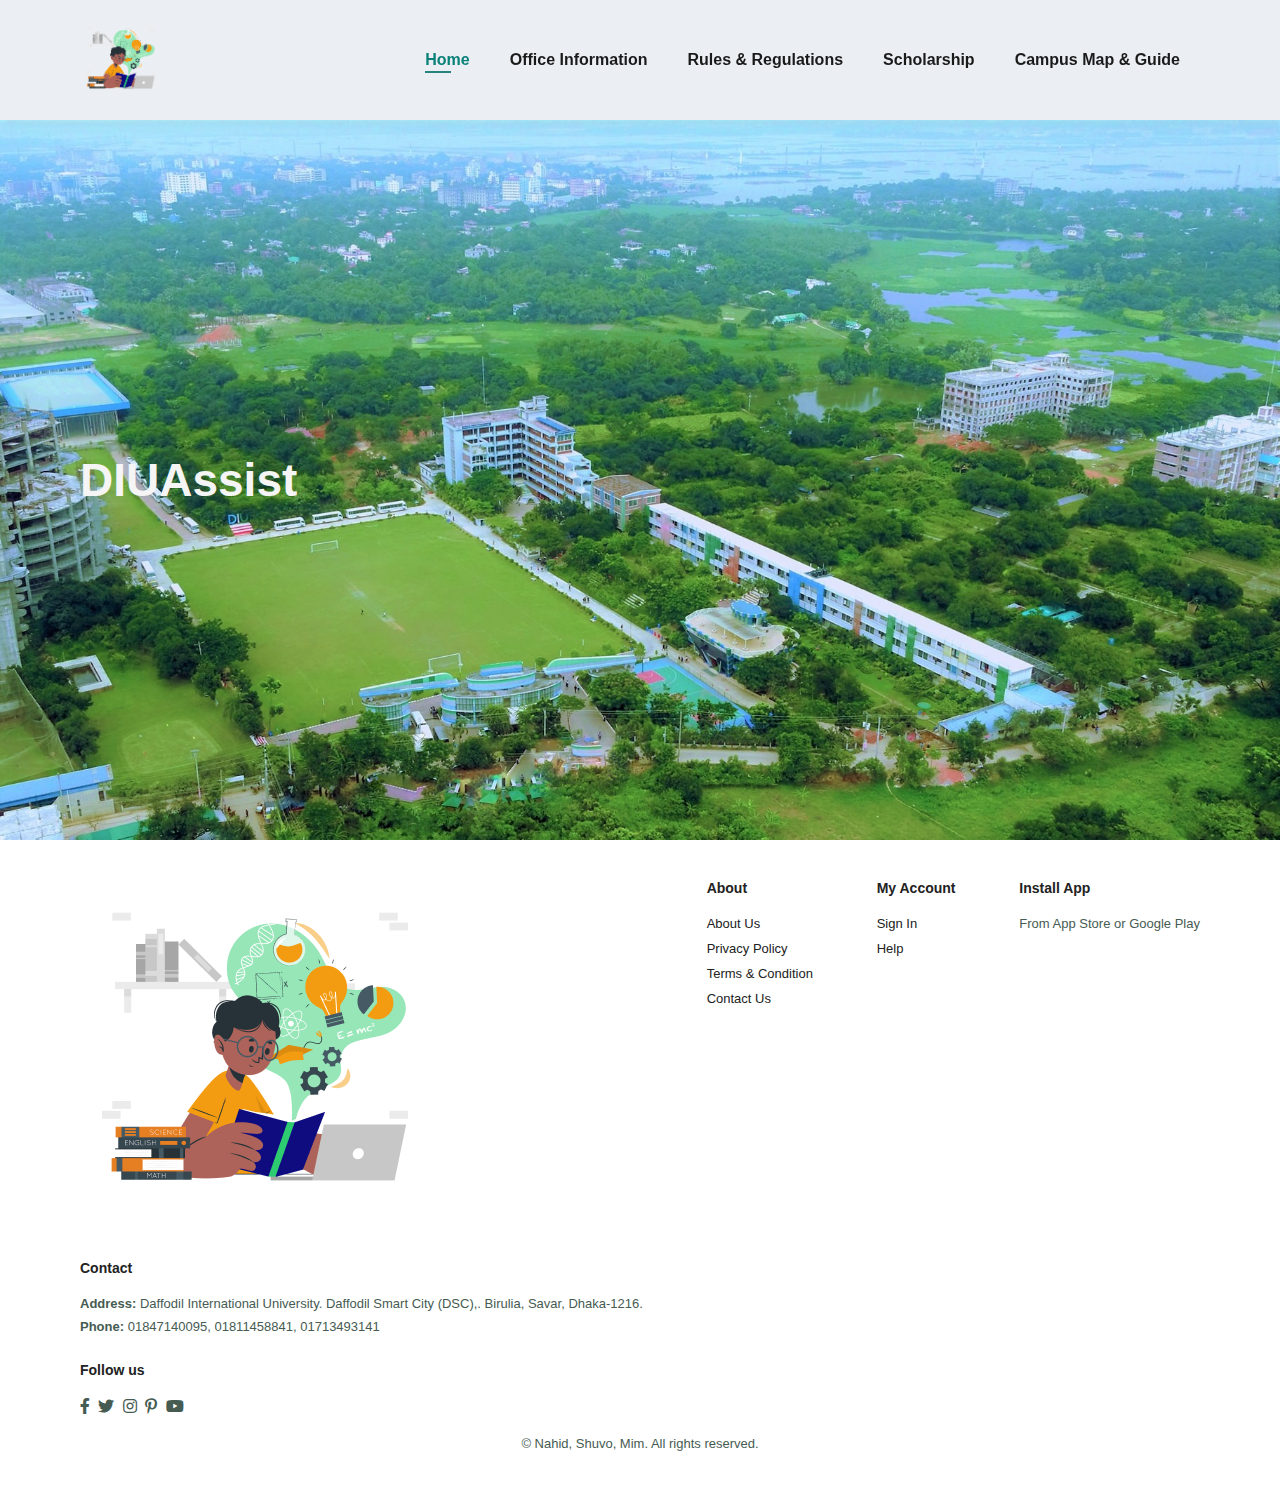
<file: SP_3_P/index.html>
<html lang="en">
<head>
    <meta charset="UTF-8">
    <meta http-equiv="X-UA-Compatible" content="IE=edge">
    <meta name="viewport" content="width=device-width, initial-scale=1.0">
    <title>Ecommerce Website</title>
    <link rel="stylesheet" href="https://pro.fontawesome.com/releases/v5.10.0/css/all.css"/>
    <link rel="stylesheet" href="style.css">
</head>
<body>
    <section id="header">
        <a href="#"><img src="img/logo.png" height = "80" weight = "80" class="logo" alt=""></a>

        <div>
            <ul id="navbar">
                <li><a class="active" href="index.html">Home</a></li>
                <li><a href="office.html">Office Information</a></li>
                <li><a href="rules.html">Rules & Regulations</a></li>
                <li><a href="scolarship.html">Scholarship</a></li>
                <li><a href="campus.html">Campus Map & Guide</a></li>
                <a href="#" id="close"><i class="far fa-times"></i></a>
            </ul>
        </div>
        
    </section>
    <section id="hero">
        <h2>DIUAssist</h2>  
    </section>

    <footer class="section-p1">
        <div class="col">
            <img class="logo" src="img/logo.png" alt="">
            <h4>Contact</h4>
            <p><strong>Address: </strong>Daffodil International University. Daffodil Smart City (DSC),. Birulia, Savar, Dhaka-1216.</p>
            <p><strong>Phone: </strong>01847140095, 01811458841, 01713493141</p>
            <div class="follow">
                <h4>Follow us</h4>
                <div class="icon">
                    <i class="fab fa-facebook-f"></i>
                    <i class="fab fa-twitter"></i>
                    <i class="fab fa-instagram"></i>
                    <i class="fab fa-pinterest-p"></i>
                    <i class="fab fa-youtube"></i>
                </div>
            </div>
        </div>

        <div class="col">
            <h4>About</h4>
            <a href="#">About Us</a>
            <a href="#">Privacy Policy</a>
            <a href="#">Terms & Condition</a>
            <a href="#">Contact Us</a>
        </div>

        <div class="col">
            <h4>My Account</h4>
            <a href="#">Sign In</a>
            <a href="#">Help</a>
        </div>

        <div class="col install">
            <h4>Install App</h4>
            <p>From App Store or Google Play</p>
            <div class="row">
            </div>
        </div>

        <div class="copyright">
            <p> &copy; Nahid, Shuvo, Mim. All rights reserved.</p>
        </div>
    </footer>

    <script src="script.js"></script>
</body>
</html>
</file>
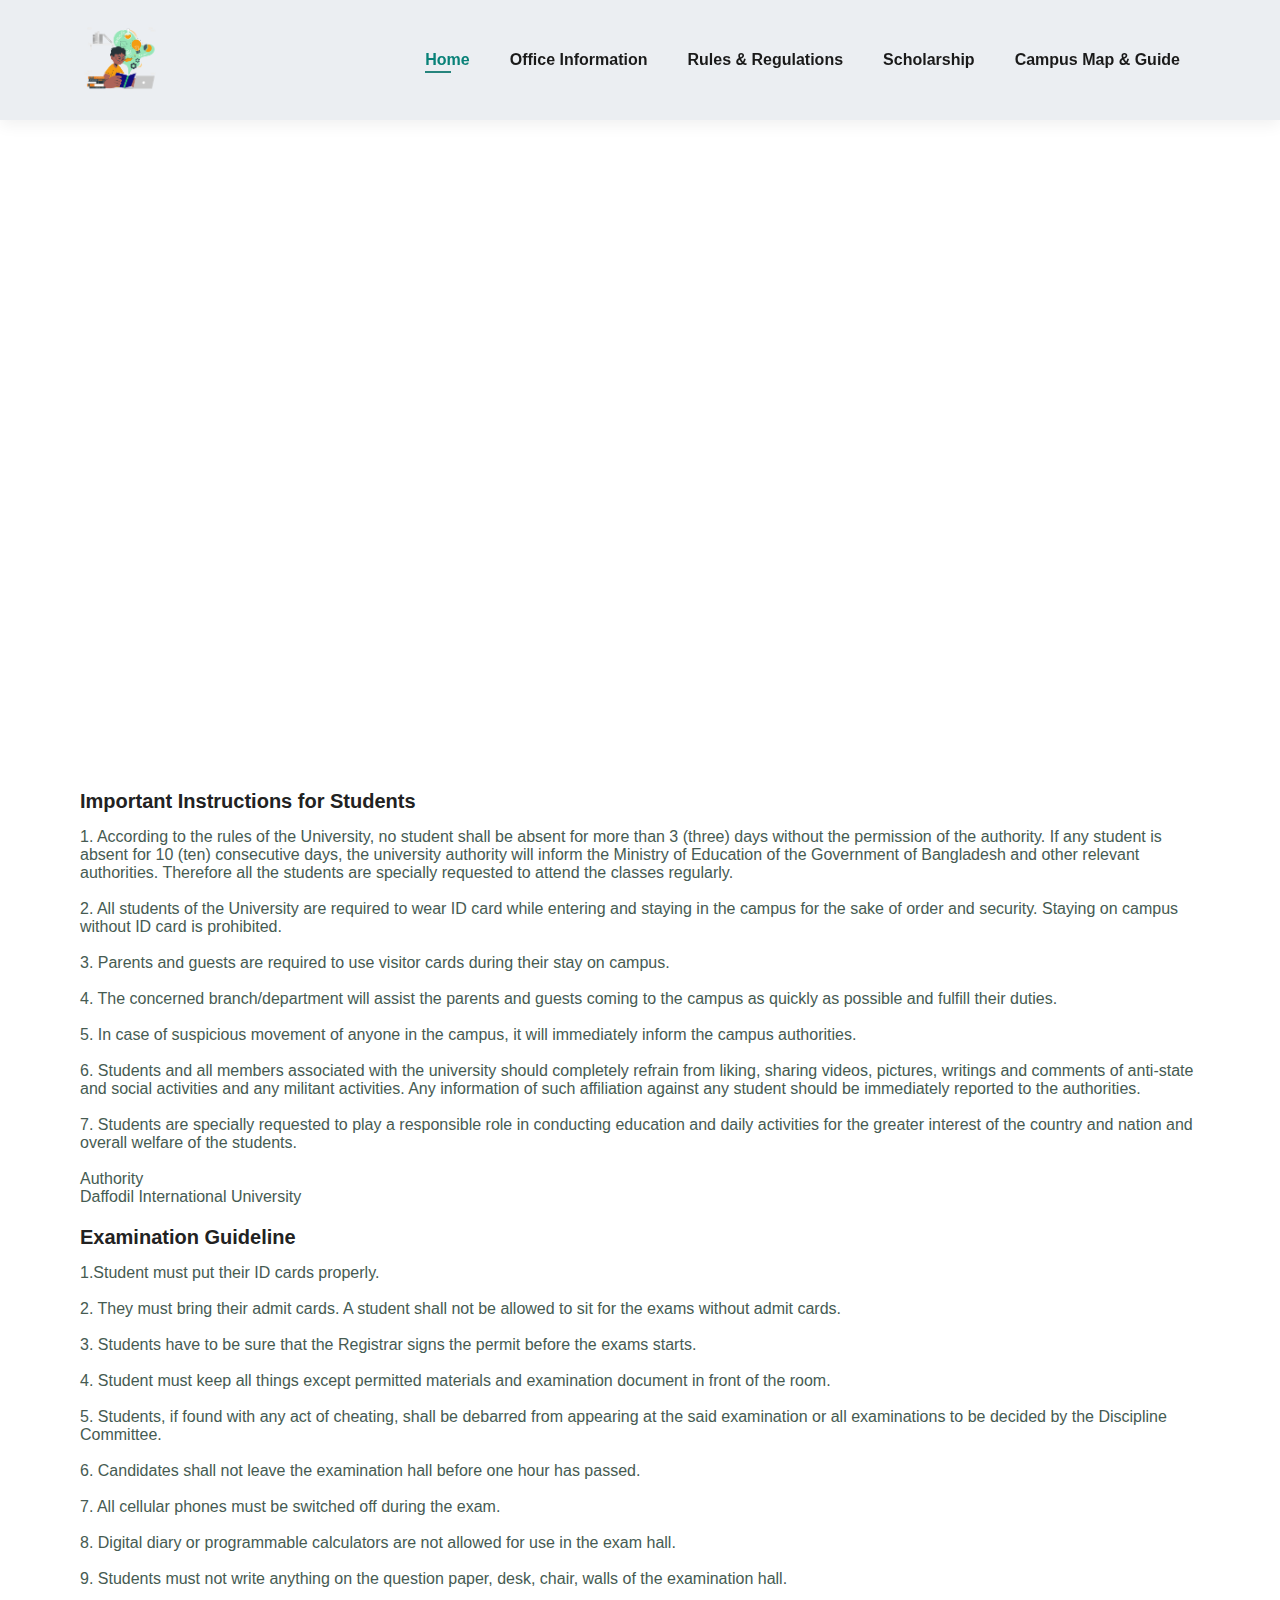
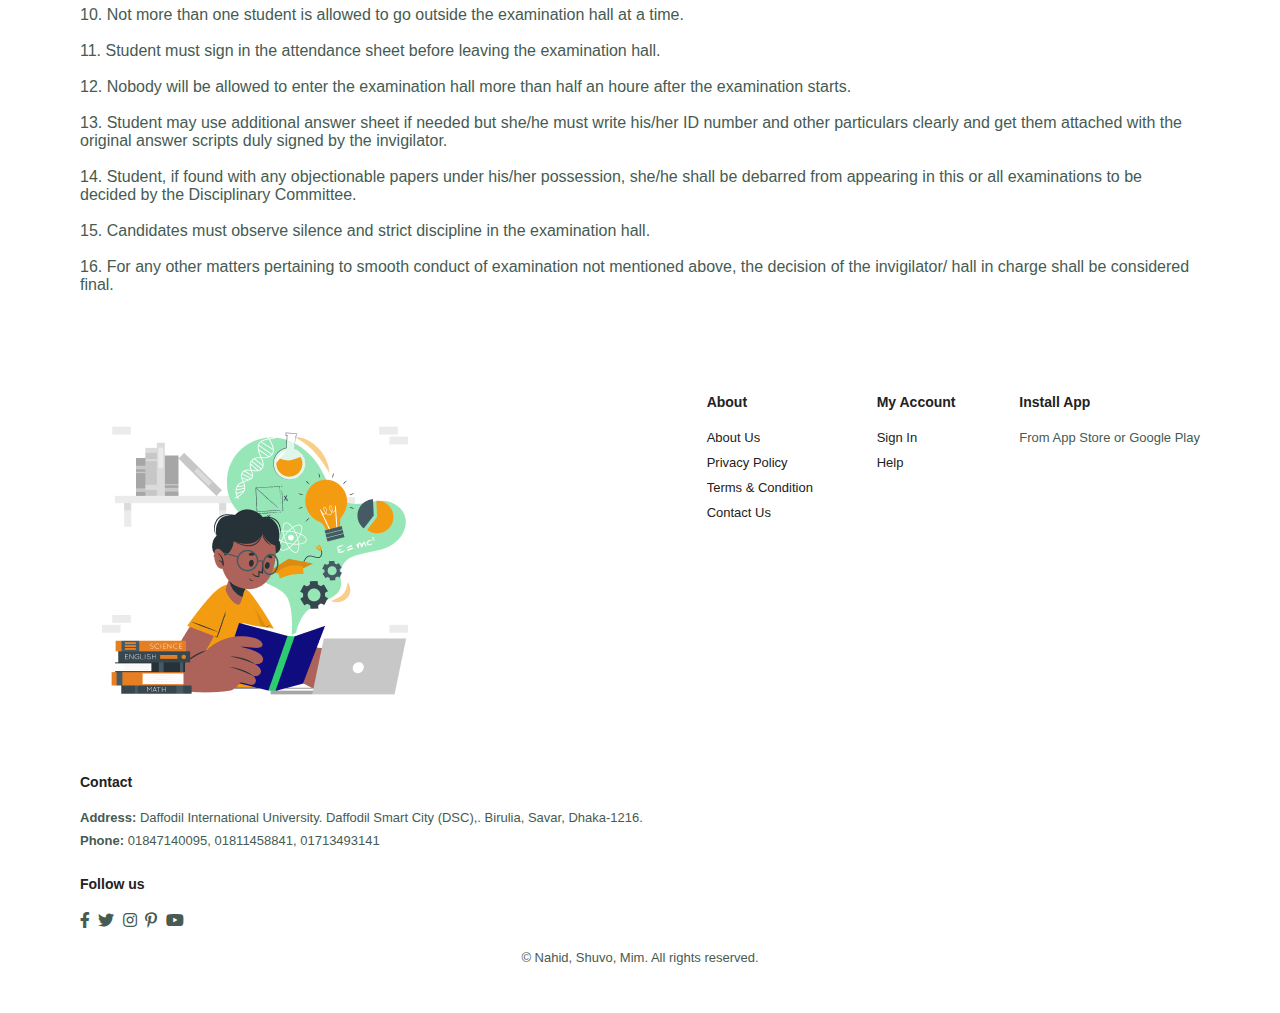
<file: SP_3_P/campus.html>
<html lang="en">
<head>
    <meta charset="UTF-8">
    <meta http-equiv="X-UA-Compatible" content="IE=edge">
    <meta name="viewport" content="width=device-width, initial-scale=1.0">
    <title>Ecommerce Website</title>
    <link rel="stylesheet" href="https://pro.fontawesome.com/releases/v5.10.0/css/all.css"/>
    <link rel="stylesheet" href="style.css">
</head>
<body>
    <section id="header">
        <a href="#"><img src="img/logo.png" height = "80" weight = "80" class="logo" alt=""></a>

        
        <div>
            <ul id="navbar">
                <li><a class="active" href="index.html">Home</a></li>
                <li><a href="office.html">Office Information</a></li>
                <li><a href="rules.html">Rules & Regulations</a></li>
                <li><a href="scolarship.html">Scholarship</a></li>
                <li><a href="campus.html">Campus Map & Guide</a></li>
                <a href="#" id="close"><i class="far fa-times"></i></a>
            </ul>
        </div>

    </section>

    <iframe src="https://www.google.com/maps/embed?pb=!1m14!1m8!1m3!1d58374.32318901728!2d90.320302!3d23.875601!3m2!1i1024!2i768!4f13.1!3m3!1m2!1s0x3755c23dd12bbc75%3A0x313d214552eabe56!2sDaffodil%20Smart%20City!5e0!3m2!1sen!2sbd!4v1716543269760!5m2!1sen!2sbd" width="100%" height="70%" style="border:0;" allowfullscreen="" loading="lazy" referrerpolicy="no-referrer-when-downgrade"></iframe>
    
    <section class="section-p1">
        <div class="col">
            <h4>Important Instructions for Students</h4>
            <p>1. According to the rules of the University, no student shall be absent for more than 3 (three) days without the permission of the authority. If any student is absent for 10 (ten) consecutive days, the university authority will inform the Ministry of Education of the Government of Bangladesh and other relevant authorities. Therefore all the students are specially requested to attend the classes regularly.<br><br>2. All students of the University are required to wear ID card while entering and staying in the campus for the sake of order and security. Staying on campus without ID card is prohibited.<br><br>

                3. Parents and guests are required to use visitor cards during their stay on campus.<br><br>4. The concerned branch/department will assist the parents and guests coming to the campus as quickly as possible and fulfill their duties.<br><br>

                5. In case of suspicious movement of anyone in the campus, it will immediately inform the campus authorities.<br><br>6. Students and all members associated with the university should completely refrain from liking, sharing videos, pictures, writings and comments of anti-state and social activities and any militant activities. Any information of such affiliation against any student should be immediately reported to the authorities.<br><br>7. Students are specially requested to play a responsible role in conducting education and daily activities for the greater interest of the country and nation and overall welfare of the students.<br><br>

                Authority<br>
                Daffodil International University</p>
            <h4>Examination Guideline</h4>
            <p>1.Student must put their ID cards properly.<br><br>
               2. They must bring their admit cards. A student shall not be allowed to sit for the exams without admit cards.<br><br>
               3. Students have to be sure that the Registrar signs the permit before the exams starts.<br><br>
               4. Student must keep all things except permitted materials and examination document in front of the room.<br><br>
               5. Students, if found with any act of cheating, shall be debarred from appearing at the said examination or all examinations to be decided by the Discipline Committee.<br><br>
               6. Candidates shall not leave the examination hall before one hour has passed.<br><br>
               7. All cellular phones must be switched off during the exam.<br><br>
               8. Digital diary or programmable calculators are not allowed for use in the exam hall.<br><br>
               9. Students must not write anything on the question paper, desk, chair, walls of the examination hall.<br><br>
               10. Not more than one student is allowed to go outside the examination hall at a time.<br><br>
               11. Student must sign in the attendance sheet before leaving the examination hall.<br><br>
               12. Nobody will be allowed to enter the examination hall more than half an houre after the examination starts.<br><br>
               13. Student may use additional answer sheet if needed but she/he must write his/her ID number and other particulars clearly and get them attached with the original answer scripts duly signed by the invigilator.<br><br>
               14. Student, if found with any objectionable papers under his/her possession, she/he shall be debarred from appearing in this or all examinations to be decided by the Disciplinary Committee.<br><br>
               15. Candidates must observe silence and strict discipline in the examination hall.<br><br>
               16. For any other matters pertaining to smooth conduct of examination not mentioned above, the decision of the invigilator/ hall in charge shall be considered final.</p>
            
     </section>
    
    
     <footer class="section-p1">
         <div class="col">
             <img class="logo" src="img/logo.png" alt="">
             <h4>Contact</h4>
             <p><strong>Address: </strong>Daffodil International University. Daffodil Smart City (DSC),. Birulia, Savar, Dhaka-1216.</p>
             <p><strong>Phone: </strong>01847140095, 01811458841, 01713493141</p>
             <div class="follow">
                 <h4>Follow us</h4>
                 <div class="icon">
                     <i class="fab fa-facebook-f"></i>
                     <i class="fab fa-twitter"></i>
                     <i class="fab fa-instagram"></i>
                     <i class="fab fa-pinterest-p"></i>
                     <i class="fab fa-youtube"></i>
                 </div>
             </div>
         </div>
    
         <div class="col">
             <h4>About</h4>
             <a href="#">About Us</a>
             <a href="#">Privacy Policy</a>
             <a href="#">Terms & Condition</a>
             <a href="#">Contact Us</a>
         </div>
    
         <div class="col">
             <h4>My Account</h4>
             <a href="#">Sign In</a>
             <a href="#">Help</a>
         </div>
    
         <div class="col install">
             <h4>Install App</h4>
             <p>From App Store or Google Play</p>
             <div class="row">
             </div>
         </div>
    
         <div class="copyright">
             <p> &copy; Nahid, Shuvo, Mim. All rights reserved.</p>
         </div>
     </footer>
    
     <script src="script.js"></script>
    </body>
    </html>
</file>
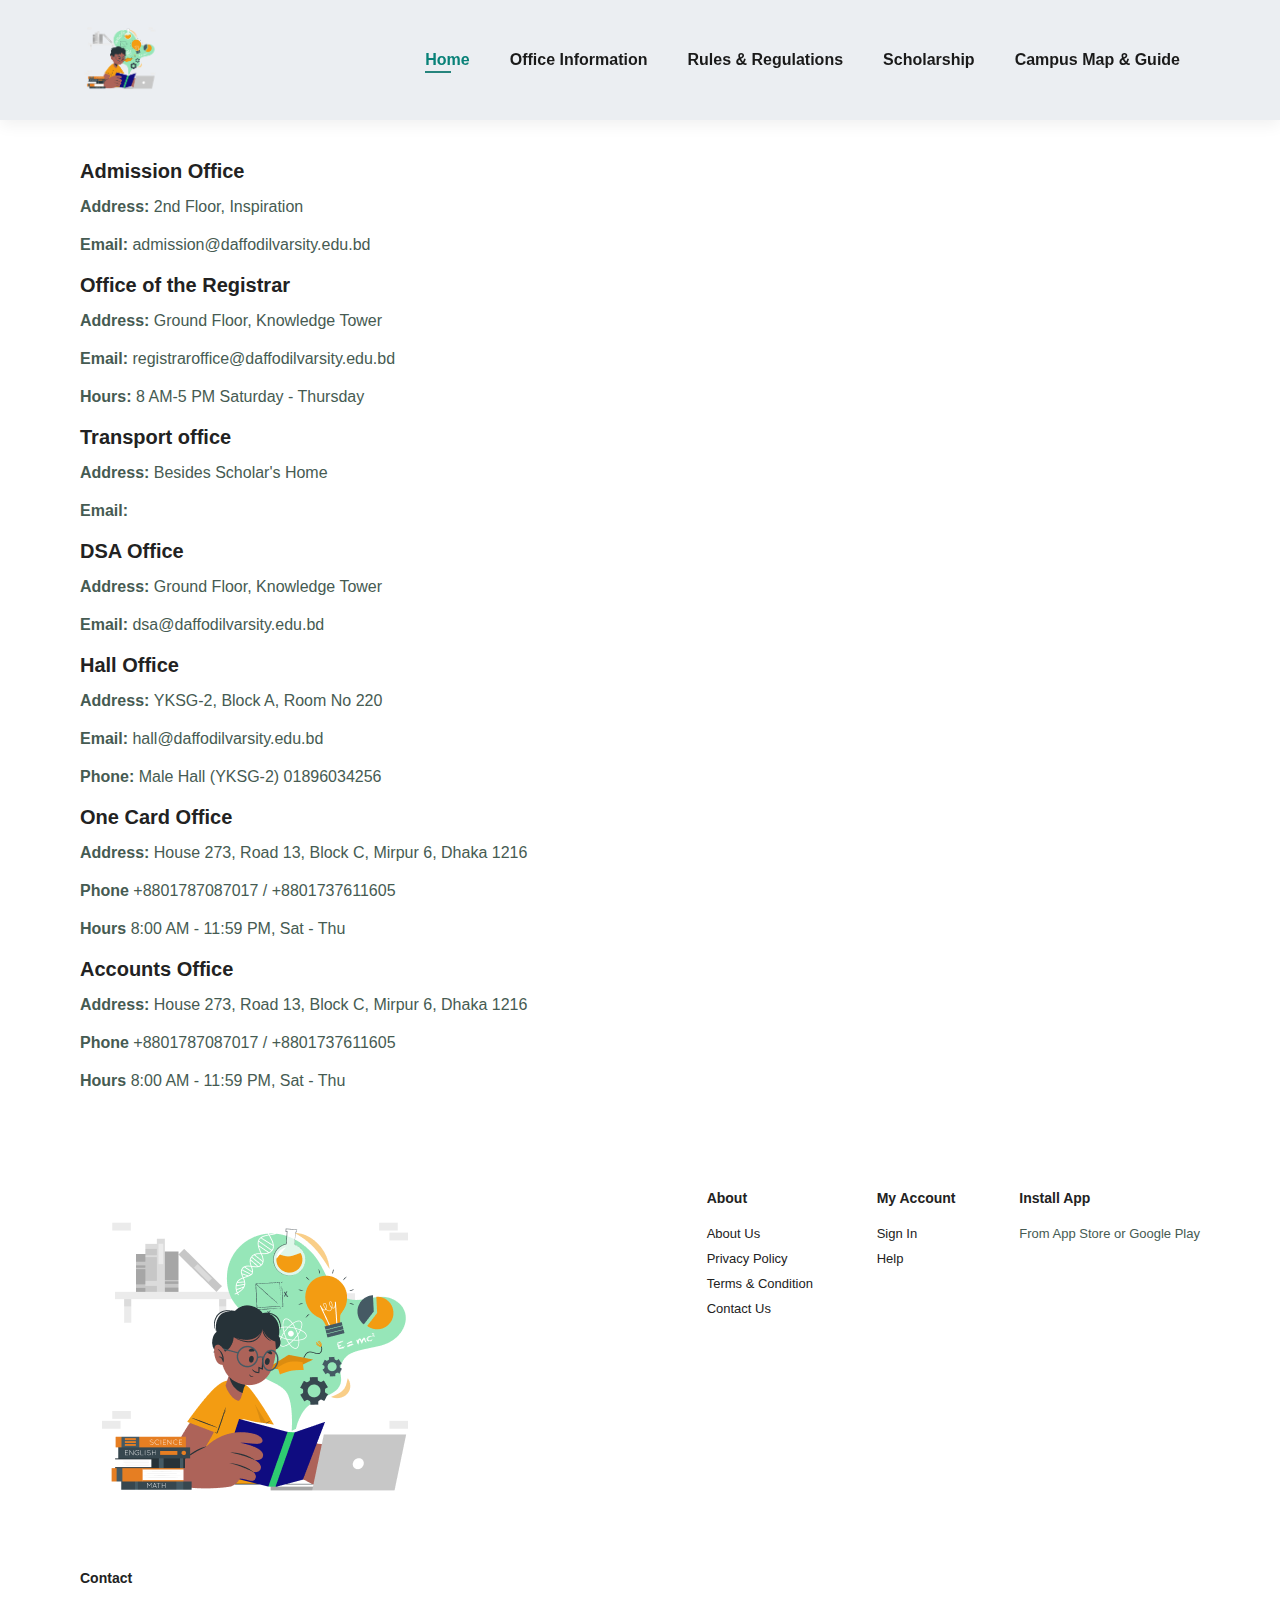
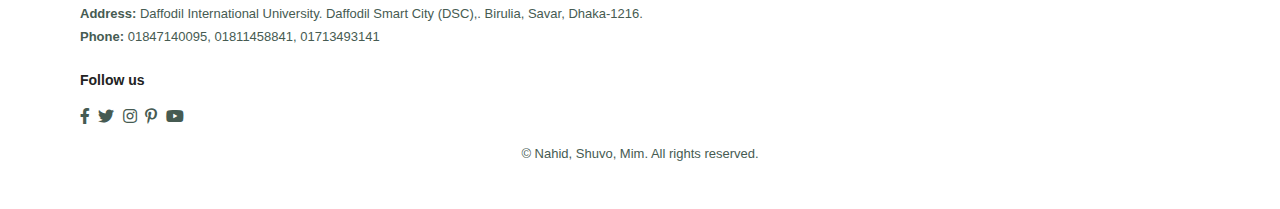
<file: SP_3_P/office.html>
<html lang="en">
<head>
    <meta charset="UTF-8">
    <meta http-equiv="X-UA-Compatible" content="IE=edge">
    <meta name="viewport" content="width=device-width, initial-scale=1.0">
    <title>Ecommerce Website</title>
    <link rel="stylesheet" href="https://pro.fontawesome.com/releases/v5.10.0/css/all.css"/>
    <link rel="stylesheet" href="style.css">
</head>
<body>
    <section id="header">
        <a href="#"><img src="img/logo.png" height = "80" weight = "80" class="logo" alt=""></a>

       
        <div>
            <ul id="navbar">
                <li><a class="active" href="index.html">Home</a></li>
                <li><a href="office.html">Office Information</a></li>
                <li><a href="rules.html">Rules & Regulations</a></li>
                <li><a href="scolarship.html">Scholarship</a></li>
                <li><a href="campus.html">Campus Map & Guide</a></li>
                <a href="#" id="close"><i class="far fa-times"></i></a>
            </ul>
        </div>

    </section>

   
   <section class="section-p1">
       <div class="col">
           <h4>Admission Office</h4>
           <p><strong>Address: </strong>2nd Floor, Inspiration</p>
           <p><strong>Email: </strong>admission@daffodilvarsity.edu.bd</p>
          
           <h4>Office of the Registrar</h4>
           <p><strong>Address: </strong>Ground Floor, Knowledge Tower</p>
           <p><strong>Email: </strong>registraroffice@daffodilvarsity.edu.bd</p>
           <p><strong>Hours: </strong> 8 AM-5 PM Saturday - Thursday</p>
           
           <h4>Transport office</h4>
           <p><strong>Address: </strong>Besides Scholar's Home</p>
           <p><strong>Email: </strong></p>
        
           <h4>DSA Office</h4>
           <p><strong>Address: </strong>Ground Floor, Knowledge Tower</p>
           <p><strong>Email: </strong>dsa@daffodilvarsity.edu.bd</p>
           
           <h4>Hall Office</h4>
           <p><strong>Address: </strong>YKSG-2, Block A, Room No 220</p>
           <p><strong>Email: </strong>hall@daffodilvarsity.edu.bd</p>
           <p><strong>Phone: </strong>Male Hall (YKSG-2) 01896034256</p>
        

           <h4>One Card Office</h4>
           <p><strong>Address: </strong>House 273, Road 13, Block C, Mirpur 6, Dhaka 1216</p>
           <p><strong>Phone</strong> +8801787087017 / +8801737611605</p>
           <p><strong>Hours</strong> 8:00 AM - 11:59 PM, Sat - Thu</p>

           <h4>Accounts Office</h4>
           <p><strong>Address: </strong>House 273, Road 13, Block C, Mirpur 6, Dhaka 1216</p>
           <p><strong>Phone</strong> +8801787087017 / +8801737611605</p>
           <p><strong>Hours</strong> 8:00 AM - 11:59 PM, Sat - Thu</p>
       </div>
    </section>


    <footer class="section-p1">
        <div class="col">
            <img class="logo" src="img/logo.png" alt="">
            <h4>Contact</h4>
            <p><strong>Address: </strong>Daffodil International University. Daffodil Smart City (DSC),. Birulia, Savar, Dhaka-1216.</p>
            <p><strong>Phone: </strong>01847140095, 01811458841, 01713493141</p>
            <div class="follow">
                <h4>Follow us</h4>
                <div class="icon">
                    <i class="fab fa-facebook-f"></i>
                    <i class="fab fa-twitter"></i>
                    <i class="fab fa-instagram"></i>
                    <i class="fab fa-pinterest-p"></i>
                    <i class="fab fa-youtube"></i>
                </div>
            </div>
        </div>

        <div class="col">
            <h4>About</h4>
            <a href="#">About Us</a>
            <a href="#">Privacy Policy</a>
            <a href="#">Terms & Condition</a>
            <a href="#">Contact Us</a>
        </div>

        <div class="col">
            <h4>My Account</h4>
            <a href="#">Sign In</a>
            <a href="#">Help</a>
        </div>

        <div class="col install">
            <h4>Install App</h4>
            <p>From App Store or Google Play</p>
            <div class="row">
            </div>
        </div>

        <div class="copyright">
            <p> &copy; Nahid, Shuvo, Mim. All rights reserved.</p>
        </div>
    </footer>

    <script src="script.js"></script>
</body>
</html>
</file>
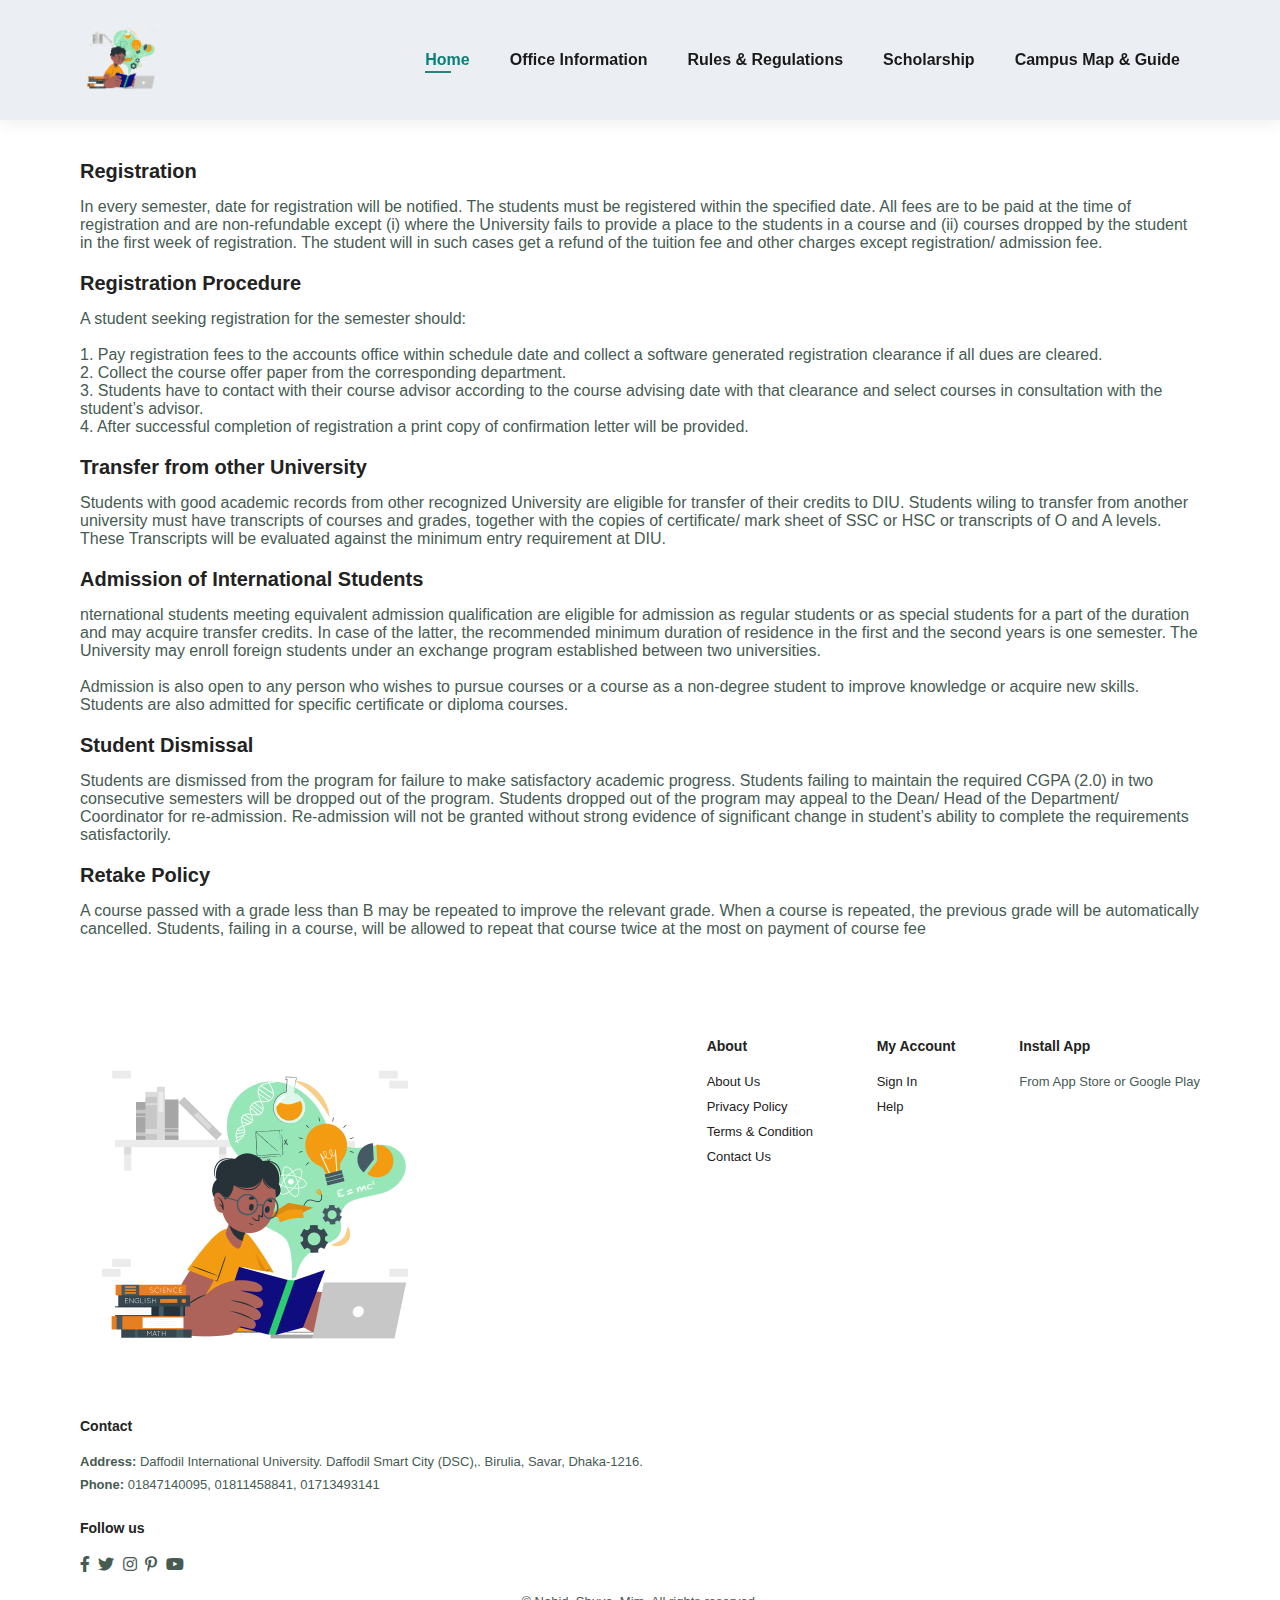
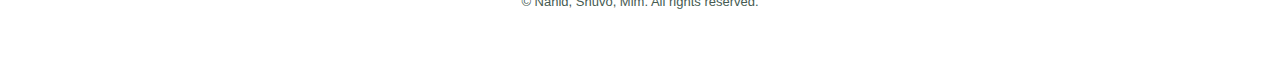
<file: SP_3_P/rules.html>
<html lang="en">
<head>
    <meta charset="UTF-8">
    <meta http-equiv="X-UA-Compatible" content="IE=edge">
    <meta name="viewport" content="width=device-width, initial-scale=1.0">
    <title>Ecommerce Website</title>
    <link rel="stylesheet" href="https://pro.fontawesome.com/releases/v5.10.0/css/all.css"/>
    <link rel="stylesheet" href="style.css">
</head>
<body>
    <section id="header">
        <a href="#"><img src="img/logo.png" height = "80" weight = "80" class="logo" alt=""></a>

        
        <div>
            <ul id="navbar">
                <li><a class="active" href="index.html">Home</a></li>
                <li><a href="office.html">Office Information</a></li>
                <li><a href="rules.html">Rules & Regulations</a></li>
                <li><a href="scolarship.html">Scholarship</a></li>
                <li><a href="campus.html">Campus Map & Guide</a></li>
                <a href="#" id="close"><i class="far fa-times"></i></a>
            </ul>
        </div>
    </section>

    
   <section class="section-p1">
    <div class="col">
        <h4>Registration</h4>
        <p>In every semester, date for registration will be notified. The students must be registered within the specified date. 
        All fees are to be paid at the time of registration and are non-refundable except (i) 
        where the University fails to provide a place to the students in a course and (ii) courses dropped 
        by the student in the first week of registration. The student will in such cases get a refund of the tuition fee and other 
        charges except registration/ admission fee.</p>
        <h4>Registration Procedure</h4>
        <p>A student seeking registration for the semester should:<br><br>
            1. Pay registration fees to the accounts office within schedule date and collect a software generated registration clearance if all dues are cleared.<br>
            2. Collect the course offer paper from the corresponding department.<br>
            3. Students have to contact with their course advisor according to the course advising date with that clearance and select courses in consultation with the student’s advisor.<br>
            4. After successful completion of registration a print copy of confirmation letter will be provided.</p>
        <h4>Transfer from other University</h4>
        <p>Students with good academic records from other recognized University are eligible for transfer of their credits to DIU. Students wiling to transfer from another university must have transcripts of courses and grades, together with the copies of certificate/ mark sheet of SSC or HSC or transcripts of O and A levels. These Transcripts will be evaluated against the minimum entry requirement at DIU.</p>
        <h4>Admission of International Students</h4>
        <p>nternational students meeting equivalent admission qualification are eligible for admission as regular students or as special students for a part of the duration and may acquire transfer credits. In case of the latter, the recommended minimum duration of residence in the first and the second years is one semester. The University may enroll foreign students under an exchange program established between two universities.<br><br>
          Admission is also open to any person who wishes to pursue courses or a course as a non-degree student to improve knowledge or acquire new skills. Students are also admitted for specific certificate or diploma courses.</p>
        <h4>Student Dismissal</h4>
        <p>Students are dismissed from the program for failure to make satisfactory academic progress. Students failing to maintain the required CGPA (2.0) in two consecutive semesters will be dropped out of the program. Students dropped out of the program may appeal to the Dean/ Head of the Department/ Coordinator for re-admission. Re-admission will not be granted without strong evidence of significant change in student’s ability to complete the requirements satisfactorily.</p>
        <h4>Retake Policy</h4>
        <p>A course passed with a grade less than B may be repeated to improve the relevant grade. When a course is repeated, the previous grade will be automatically cancelled. Students, failing in a course, will be allowed to repeat that course twice at the most on payment of course fee</p>
    </div>
 </section>


 <footer class="section-p1">
     <div class="col">
         <img class="logo" src="img/logo.png" alt="">
         <h4>Contact</h4>
         <p><strong>Address: </strong>Daffodil International University. Daffodil Smart City (DSC),. Birulia, Savar, Dhaka-1216.</p>
         <p><strong>Phone: </strong>01847140095, 01811458841, 01713493141</p>
         <div class="follow">
             <h4>Follow us</h4>
             <div class="icon">
                 <i class="fab fa-facebook-f"></i>
                 <i class="fab fa-twitter"></i>
                 <i class="fab fa-instagram"></i>
                 <i class="fab fa-pinterest-p"></i>
                 <i class="fab fa-youtube"></i>
             </div>
         </div>
     </div>

     <div class="col">
         <h4>About</h4>
         <a href="#">About Us</a>
         <a href="#">Privacy Policy</a>
         <a href="#">Terms & Condition</a>
         <a href="#">Contact Us</a>
     </div>

     <div class="col">
         <h4>My Account</h4>
         <a href="#">Sign In</a>
         <a href="#">Help</a>
     </div>

     <div class="col install">
         <h4>Install App</h4>
         <p>From App Store or Google Play</p>
         <div class="row">
         </div>
     </div>

     <div class="copyright">
         <p> &copy; Nahid, Shuvo, Mim. All rights reserved.</p>
     </div>
 </footer>

 <script src="script.js"></script>
</body>
</html>
</file>
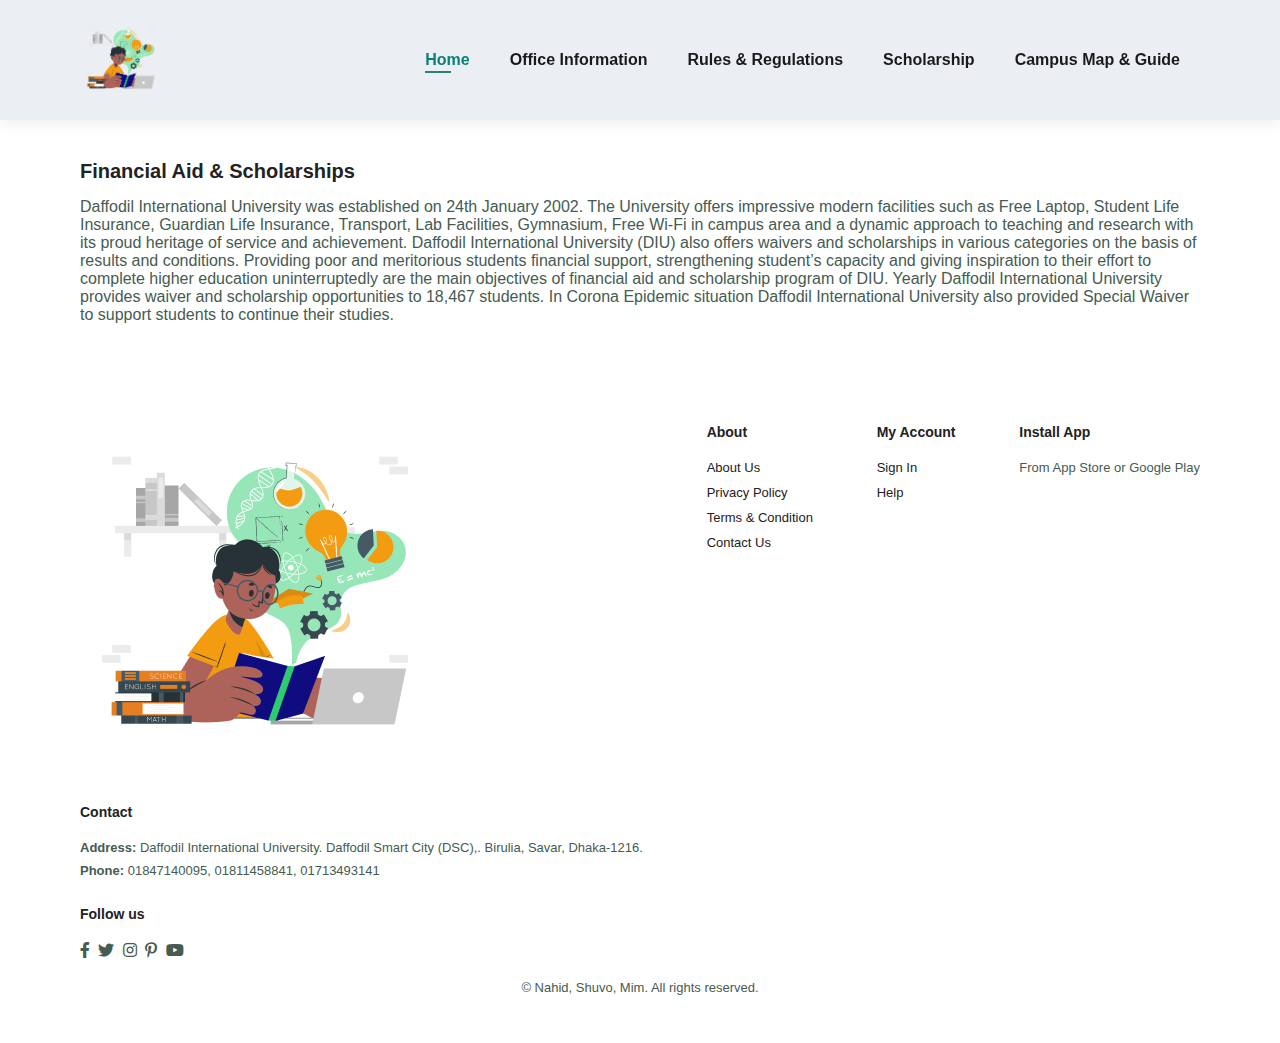
<file: SP_3_P/scolarship.html>
<html lang="en">
<head>
    <meta charset="UTF-8">
    <meta http-equiv="X-UA-Compatible" content="IE=edge">
    <meta name="viewport" content="width=device-width, initial-scale=1.0">
    <title>Ecommerce Website</title>
    <link rel="stylesheet" href="https://pro.fontawesome.com/releases/v5.10.0/css/all.css"/>
    <link rel="stylesheet" href="style.css">
</head>
<body>
    <section id="header">
        <a href="#"><img src="img/logo.png" height = "80" weight = "80" class="logo" alt=""></a>

        
        <div>
            <ul id="navbar">
                <li><a class="active" href="index.html">Home</a></li>
                <li><a href="office.html">Office Information</a></li>
                <li><a href="rules.html">Rules & Regulations</a></li>
                <li><a href="scolarship.html">Scholarship</a></li>
                <li><a href="campus.html">Campus Map & Guide</a></li>
                <a href="#" id="close"><i class="far fa-times"></i></a>
            </ul>
        </div> 
    </section>

    <section class="section-p1">
        <div class="col">
            <h4>Financial Aid & Scholarships</h4>
            <p>Daffodil International University was established on 24th January 2002. The University offers impressive modern facilities such as Free Laptop, Student Life Insurance, 
                Guardian Life Insurance, Transport, Lab Facilities, Gymnasium, Free Wi-Fi in campus area and a dynamic approach to teaching and research with its proud heritage of service and achievement. Daffodil International University (DIU) also offers waivers and scholarships in various categories on the basis of results and conditions. Providing poor and meritorious students financial support, strengthening student’s capacity and giving inspiration to their effort to complete higher education uninterruptedly are the main objectives of financial aid and scholarship program of DIU. Yearly Daffodil International University provides waiver and scholarship opportunities to 18,467 students. In Corona Epidemic situation Daffodil International University also provided Special Waiver to support students to continue their studies. </p>
                
     </section>
    
    
     <footer class="section-p1">
         <div class="col">
             <img class="logo" src="img/logo.png" alt="">
             <h4>Contact</h4>
             <p><strong>Address: </strong>Daffodil International University. Daffodil Smart City (DSC),. Birulia, Savar, Dhaka-1216.</p>
             <p><strong>Phone: </strong>01847140095, 01811458841, 01713493141</p>
             <div class="follow">
                 <h4>Follow us</h4>
                 <div class="icon">
                     <i class="fab fa-facebook-f"></i>
                     <i class="fab fa-twitter"></i>
                     <i class="fab fa-instagram"></i>
                     <i class="fab fa-pinterest-p"></i>
                     <i class="fab fa-youtube"></i>
                 </div>
             </div>
         </div>
    
         <div class="col">
             <h4>About</h4>
             <a href="#">About Us</a>
             <a href="#">Privacy Policy</a>
             <a href="#">Terms & Condition</a>
             <a href="#">Contact Us</a>
         </div>
    
         <div class="col">
             <h4>My Account</h4>
             <a href="#">Sign In</a>
             <a href="#">Help</a>
         </div>
    
         <div class="col install">
             <h4>Install App</h4>
             <p>From App Store or Google Play</p>
             <div class="row">
             </div>
         </div>
    
         <div class="copyright">
             <p> &copy; Nahid, Shuvo, Mim. All rights reserved.</p>
         </div>
     </footer>
    
     <script src="script.js"></script>
    </body>
    </html>
</file>
<file: SP_3_P/style.css>
* {
    margin: 0;
    padding: 0;
    box-sizing: border-box;
    font-family: 'Spartan', sans-serif;
}

h1 {
    font-size: 50px;
    line-height: 64px;
    color: #222;
}

h2 {
    font-size: 46px;
    line-height: 54px;
    color: #222;
}

h4 {
    font-size: 20px;
    color: #222;
}

h6 {
    font-weight: 700;
    font-size: 12px;
}

p {
    font-size: 16px;
    color: #465b52;
    margin: 15px 0 20px 0;
}

.section-p1 {
    padding: 40px 80px;
}

.section-m1 {
    margin: 40px 0;
}

button.normal {
    font-size: 14px;
    font-weight: 600;
    padding: 15px 30px;
    color: #000;
    background-color: #fff;
    border-radius: 4px;
    cursor: pointer;
    border: none;
    outline: none;
    transition: .2s;
}

button.white {
    font-size: 13px;
    font-weight: 600;
    padding: 11px 18px;
    color: #fff;
    background-color: transparent;
    cursor: pointer;
    border: 1px solid #fff;
    outline: none;
    transition: .2s;
}


body {
    width: 100%;
}


#header {
    display: flex;
    align-items: center;
    justify-content: space-between;
    padding: 20px 80px;
    background: #ebeef2;
    box-shadow: 0 5px 15px rgba(0, 0, 0, 0.06);
    z-index: 999;
    position: sticky;
    top: 0;
    left: 0;
}

#navbar {
    display: flex;
    align-items: center;
    justify-content: center;
}

#navbar li {
    list-style: none;
    padding: 0 20px;
    position: relative;
}

#navbar li a {
    text-decoration: none;
    font-size: 16px;
    font-weight: 600;
    color: #1a1a1a;
    transition: .3s ease;
}
#navbar li a:hover {
    color: #088178;
}

#navbar li a:hover,
#navbar li a.active {
    color: #088178;
}

#navbar li a.active::after,
#navbar li a:hover::after {
    content: '';
    width: 30%;
    height: 2px;
    background: #26847d;
    position: absolute;
    bottom: -4px;
    left: 20px;
}



#close {
    display: none;
}

#hero {
    background-image: url(img/hero2.png);
    height: 80vh;
    width: 100%;
    background-size: cover;
    background-position: top 25% right 0;
    padding: 0 80px;
    display: flex;
    flex-direction: column;
    align-items: flex-start;
    justify-content: center;
}

#hero h2{
    color: whitesmoke;
}
#hero h4 {
    padding-bottom: 15px;
}

#hero h1 {
    color: #088178;
}

footer {
    display: flex;
    flex-wrap: wrap;
    justify-content: space-between;
}

footer .col {
    display: flex;
    flex-direction: column;
    align-items: flex-start;
    margin-bottom: 20px;
}

footer .logo {
    margin-bottom: 30px;
}

footer h4 {
    font-size: 14px;
    padding-bottom: 20px;
}

footer p {
    font-size: 13px;
    margin:  0 0 8px 0;
}

footer a {
    font-size: 13px;
    text-decoration: none;
    color: #222;
    margin-bottom: 10px;
}

footer .follow {
    margin-top: 20px;
}

footer .follow i {
    color: #465b52;
    padding-right: 4px;
    cursor: pointer;
}

footer .install .row img {
    border: 1px solid #088178;
    border-radius: 6px;
}

footer .install img {
    margin: 10px 0 15px 0;
}

footer .follow i:hover,
footer a:hover{
    color: #088178;
}

footer .copyright {
    width: 100%;
    text-align: center;
}
</file>
